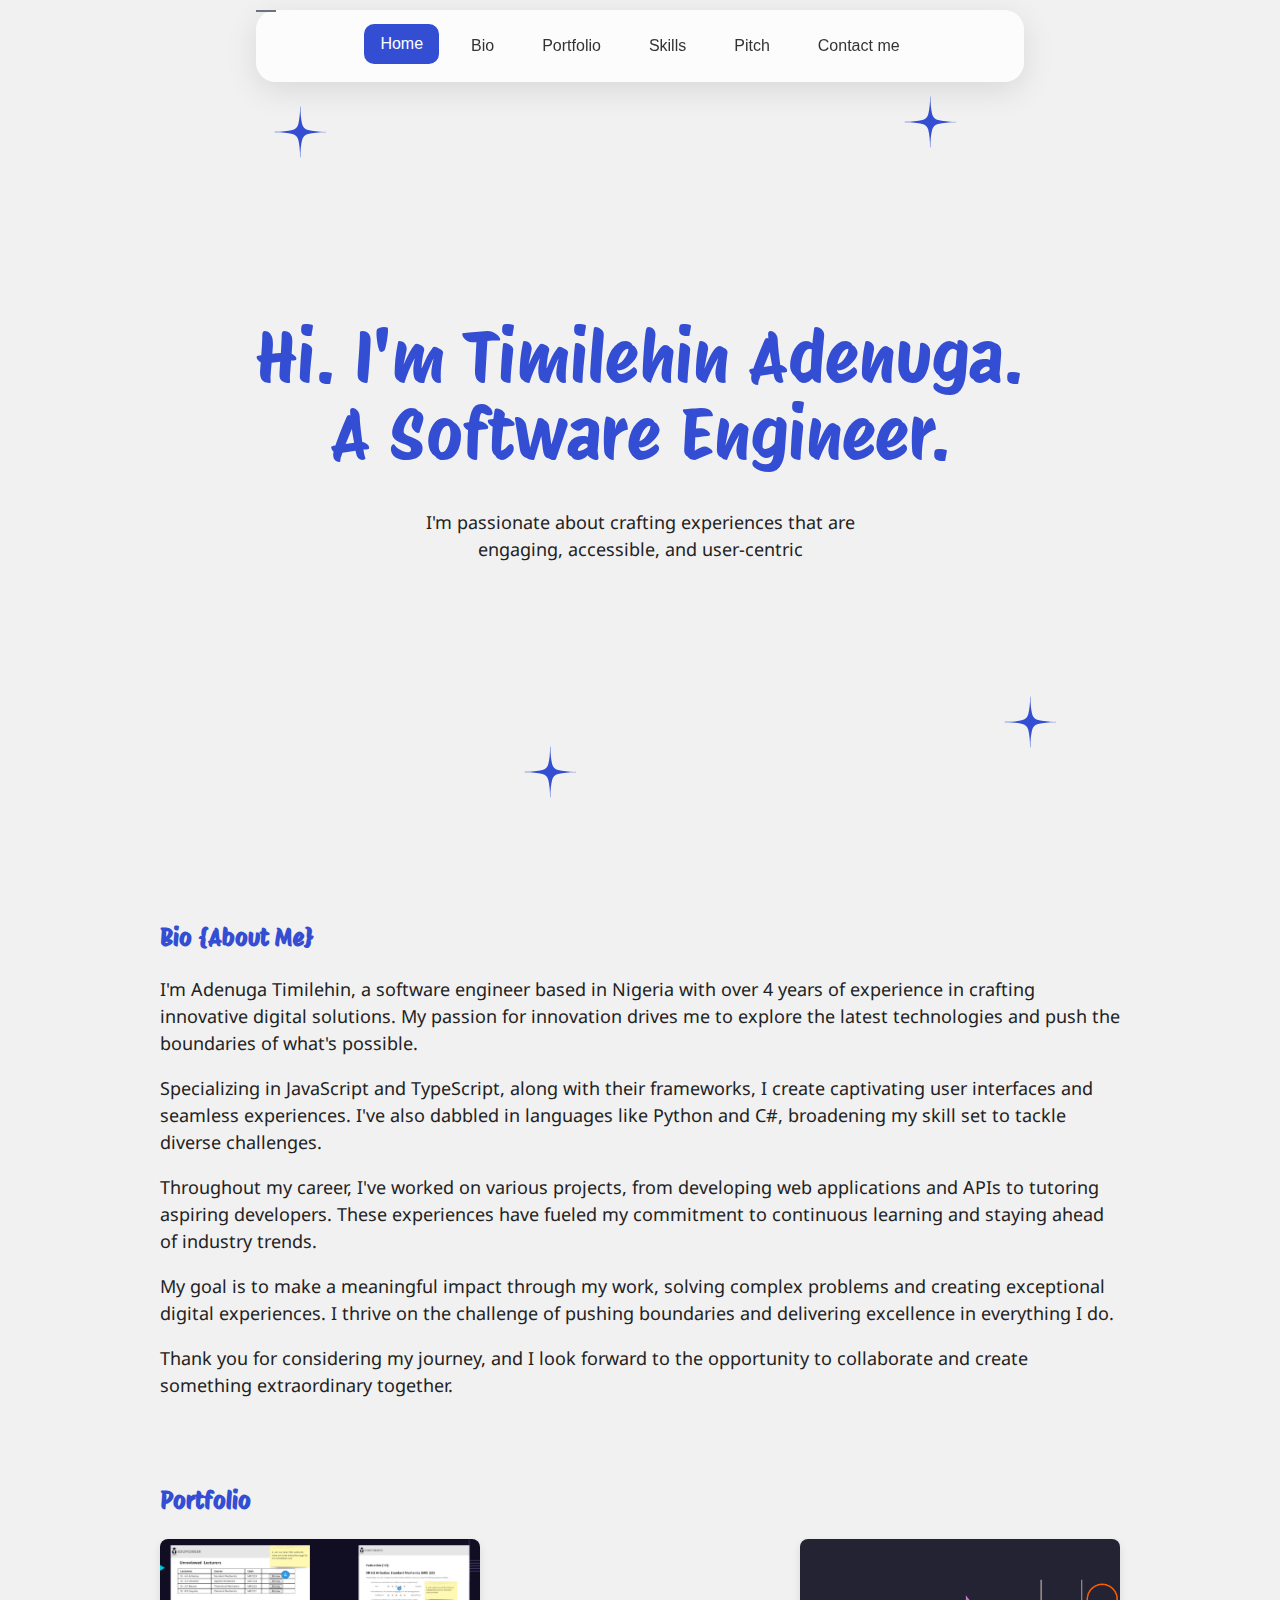
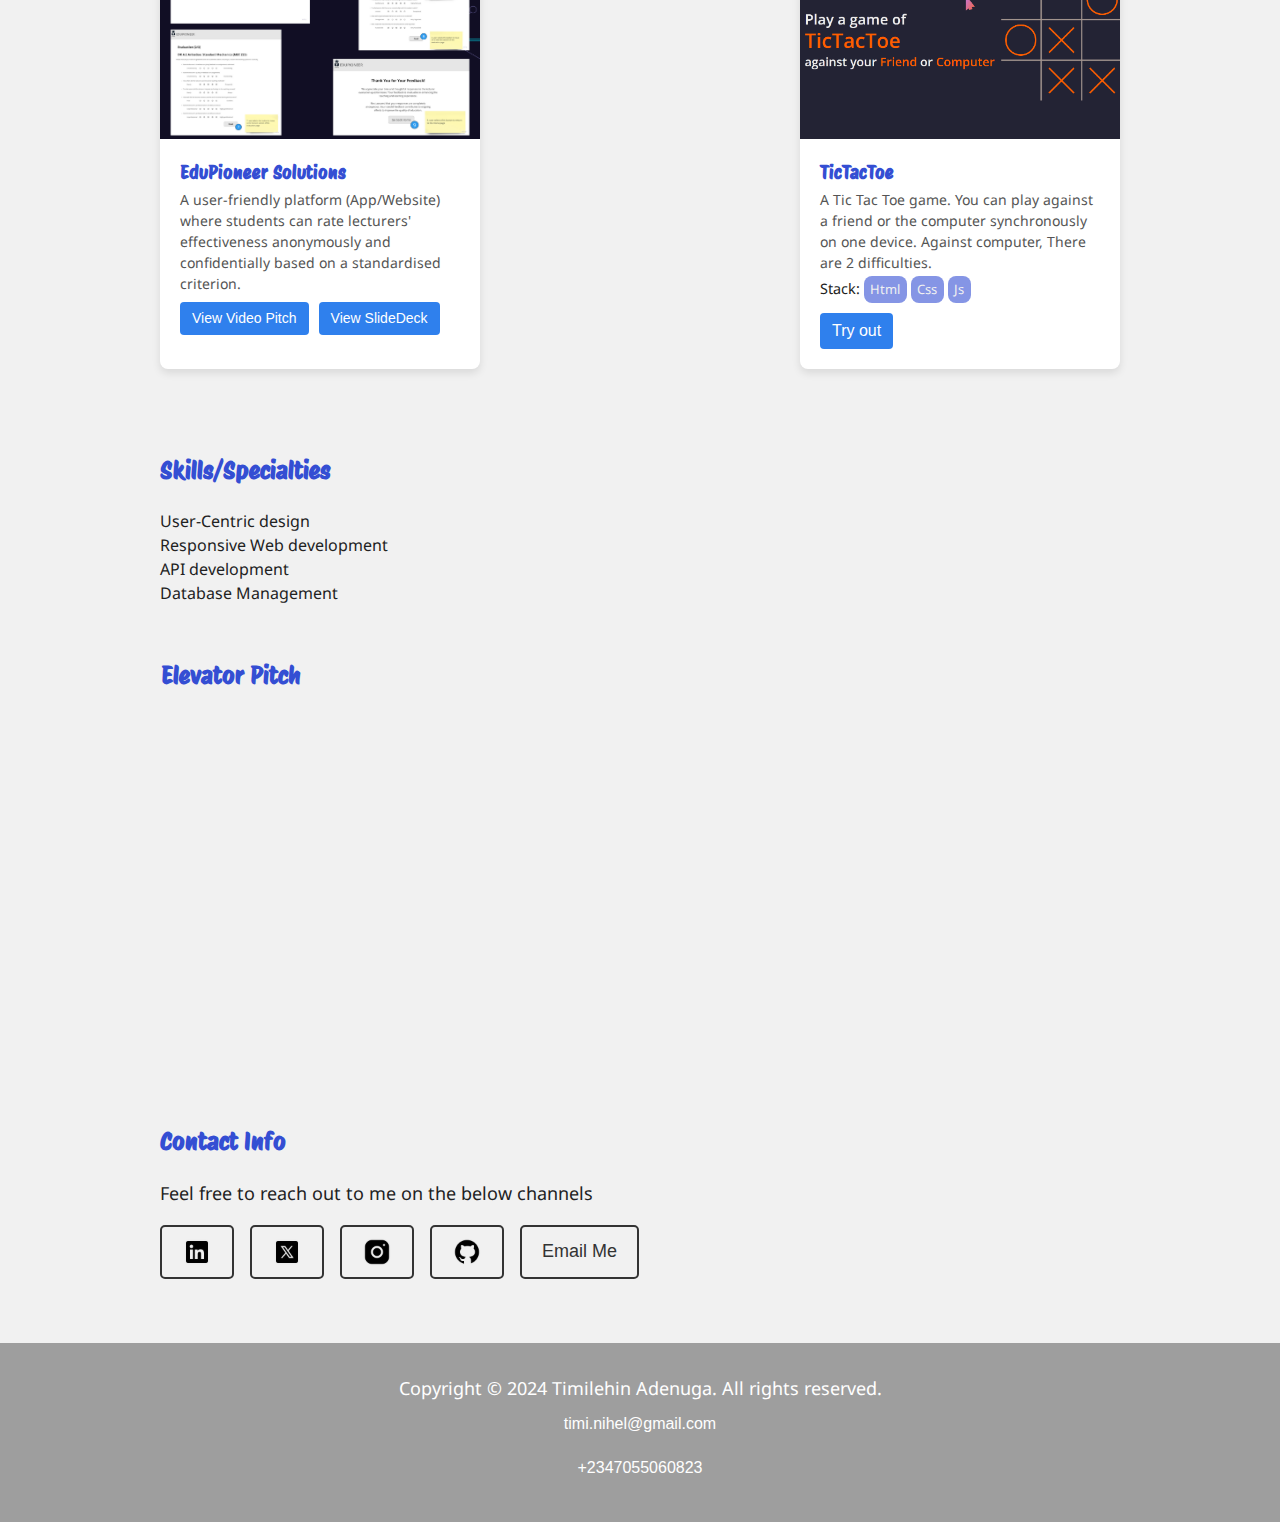
<file: index.html>
<!DOCTYPE html>
<html lang="en">
  <head>
    <meta charset="UTF-8" />
    <meta name="viewport" content="width=device-width, initial-scale=1.0" />
    <link rel="preconnect" href="https://fonts.googleapis.com" />
    <link rel="preconnect" href="https://fonts.gstatic.com" crossorigin />
    <link
      href="https://fonts.googleapis.com/css2?family=Noto+Sans:ital,wght@0,100..900;1,100..900&display=swap&family=Protest+Riot&display=swap"
      rel="stylesheet"
    />
    <script defer src="./js/script.js"></script>
    <title>Timi Adenuga</title>
    <link rel="stylesheet" href="./css/home.css" />
  </head>
  <body class="noto-sans-classname">
    <header class="page-header">
      <div class="hamburger-menu"></div>
      <nav class="navigation-menu">
        <ul>
          <li><a href="#">Home</a></li>
          <li><a href="#bio">Bio</a></li>
          <li><a href="#portfolio">Portfolio</a></li>
          <li><a href="#skills">Skills</a></li>
          <li><a href="#pitch">Pitch</a></li>
          <li><a href="#contact">Contact me</a></li>
        </ul>
      </nav>
    </header>
    <div class="container">
      <section class="intro">
        <h1>
          Hi. I'm Timilehin Adenuga.
          <span class="job-titles"
            >A Software Engineer.
            <!-- | Cloud Practitioner | Mentor -->
          </span>
        </h1>
        <div class="stars">
          <img
            src="./assets/noun-star-1138022.svg"
            alt="star"
            width="80"
            height="80"
          />
          <img
            src="./assets/noun-star-1138022.svg"
            alt="star"
            width="80"
            height="80"
          />
          <img
            src="./assets/noun-star-1138022.svg"
            alt="star"
            width="80"
            height="80"
          />
          <img
            src="./assets/noun-star-1138022.svg"
            alt="star"
            width="80"
            height="80"
          />
        </div>
        <p class="intro-text">
          I'm passionate about crafting experiences that are engaging,
          accessible, and user-centric
        </p>
      </section>
      <section class="bio" id="bio">
        <h2>Bio {About Me}</h2>
        <div class="introduction">
          <p>
            I'm Adenuga Timilehin, a software engineer based in Nigeria with
            over 4 years of experience in crafting innovative digital solutions.
            My passion for innovation drives me to explore the latest
            technologies and push the boundaries of what's possible.
          </p>
          <p>
            Specializing in JavaScript and TypeScript, along with their
            frameworks, I create captivating user interfaces and seamless
            experiences. I've also dabbled in languages like Python and C#,
            broadening my skill set to tackle diverse challenges.
          </p>
          <p>
            Throughout my career, I've worked on various projects, from
            developing web applications and APIs to tutoring aspiring
            developers. These experiences have fueled my commitment to
            continuous learning and staying ahead of industry trends.
          </p>
          <p>
            My goal is to make a meaningful impact through my work, solving
            complex problems and creating exceptional digital experiences. I
            thrive on the challenge of pushing boundaries and delivering
            excellence in everything I do.
          </p>
          <p>
            Thank you for considering my journey, and I look forward to the
            opportunity to collaborate and create something extraordinary
            together.
          </p>
        </div>
      </section>

      <section class="portfolio" id="portfolio">
        <h2>Portfolio</h2>

        <div class="portfolio-items">
          <div class="card">
            <div class="card-img-container">
              <img src="./assets/project-thumbnail.png" alt="Team Project" />
            </div>
            <div class="card-content">
              <h3>EduPioneer Solutions</h3>
              <p>
                A user-friendly platform (App/Website) where students can rate
                lecturers' effectiveness anonymously and confidentially based on
                a standardised criterion.
              </p>
              <div class="links">
                <a
                  href="https://youtu.be/YIfZreza6Yk?si=L9zJWbVs2yzpMH7I"
                  class="btn"
                  target="_blank"
                  >View Video Pitch</a
                >
                <a
                  href="./assets/GROUP_604_SlideDeck.pdf"
                  target="_blank"
                  class="btn"
                  >View SlideDeck</a
                >
              </div>
            </div>
          </div>
          <div class="card">
            <div class="card-img-container">
              <img src="./assets//Tictactoe.png" alt="Project 2" />
            </div>
            <div class="card-content">
              <h3>TicTacToe</h3>
              <p>
                A Tic Tac Toe game. You can play against a friend or the
                computer synchronously on one device. Against computer, There
                are 2 difficulties.
              </p>
              <div class="stack">
                Stack: <span>Html</span> <span>Css</span> <span>Js</span>
              </div>
              <a
                href="https://https://thi-mee.github.io/Tic-Tac-Toe____OOP"
                class="btn"
                >Try out</a
              >
            </div>
          </div>
          <!-- <div class="card">
            <img src="project2.jpg" alt="Project 2" />
            <div class="card-content">
              <h3>Project 2</h3>
              <p>Description of project 2 goes here.</p>
              <a href="#" class="btn">View Project</a>
            </div>
          </div> -->
          <!-- <div class="portfolio-item">
            <h3>
              <a href="https://github.com/timilehin/timilehin.github.io"
                >Portfolio Site</a
              >
              <span class="job-titles">| Developer</span>
              <span class="technologies">| HTML | CSS | JavaScript</span>
              <span class="description">
                This is my portfolio site. It's a static site built with HTML,
                CSS, and JavaScript. It's hosted on GitHub Pages. It's built
                with a mobile-first approach. It's responsive. It's accessible.
              </span>
              <span class="link">
                <a href="https://github.com/timilehin/timilehin.github.io">
                  View on GitHub
                </a>
              </span>
            </h3>
          </div> -->
        </div>
      </section>

      <section class="skills" id="skills">
        <h2>Skills/Specialties</h2>
        <ul class="tooling-items">
          <li>User-Centric design</li>
          <li>Responsive Web development</li>
          <li>API development</li>
          <li>Database Management</li>
        </ul>
      </section>

      <section class="elevator-pitch" id="pitch">
        <h2>Elevator Pitch</h2>
        <div class="img-ctn">
          <iframe
            width="560"
            height="315"
            src="https://www.youtube.com/embed/xyM7Z_rMSf8?si=pLQRmNP_cURo2QGo"
            title="YouTube video player"
            frameborder="0"
            allow="accelerometer; autoplay; clipboard-write; encrypted-media; gyroscope; picture-in-picture; web-share"
            allowfullscreen
          ></iframe>
        </div>
        <br />
      </section>

      <section class="contact-info" id="contact">
        <h2>Contact Info</h2>
        <p>Feel free to reach out to me on the below channels</p>
        <div class="contact-items">
          <a
            href="https://www.linkedin.com/in/timiadenuga"
            class="contact-link"
            target="_blank"
            ><img src="./assets/LinkedIn.svg" alt="" width="30"
          /></a>
          <a
            href="https://twitter.com/timi_nihel"
            class="contact-link"
            target="_blank"
            ><img src="./assets/TwitterX.svg" alt="" width="30"
          /></a>
          <a
            href="https://www.instagram.com/yourusername"
            class="contact-link"
            target="_blank"
            ><img src="./assets/Instagram.svg" alt="" width="30"
          /></a>
          <a
            href="https://github.com/Thi-mee"
            class="contact-link"
            target="_blank"
            ><img src="./assets/GitHub.svg" alt="" width="30"
          /></a>
          <a href="mailto:timi.nihel@gmail.com" class="contact-link"
            >Email Me</a
          >
        </div>
      </section>
    </div>
    <footer>
      <p>
        Copyright &copy; 2024 Timilehin Adenuga. All rights reserved.

        <span class="email"
          ><a href="mailto:timi.nihel@gmail.com">timi.nihel@gmail.com</a></span
        >
        <span class="phone"
          ><a href="tel:+2347055060823">+2347055060823 </a></span
        >
      </p>
    </footer>
  </body>
</html>
</file>
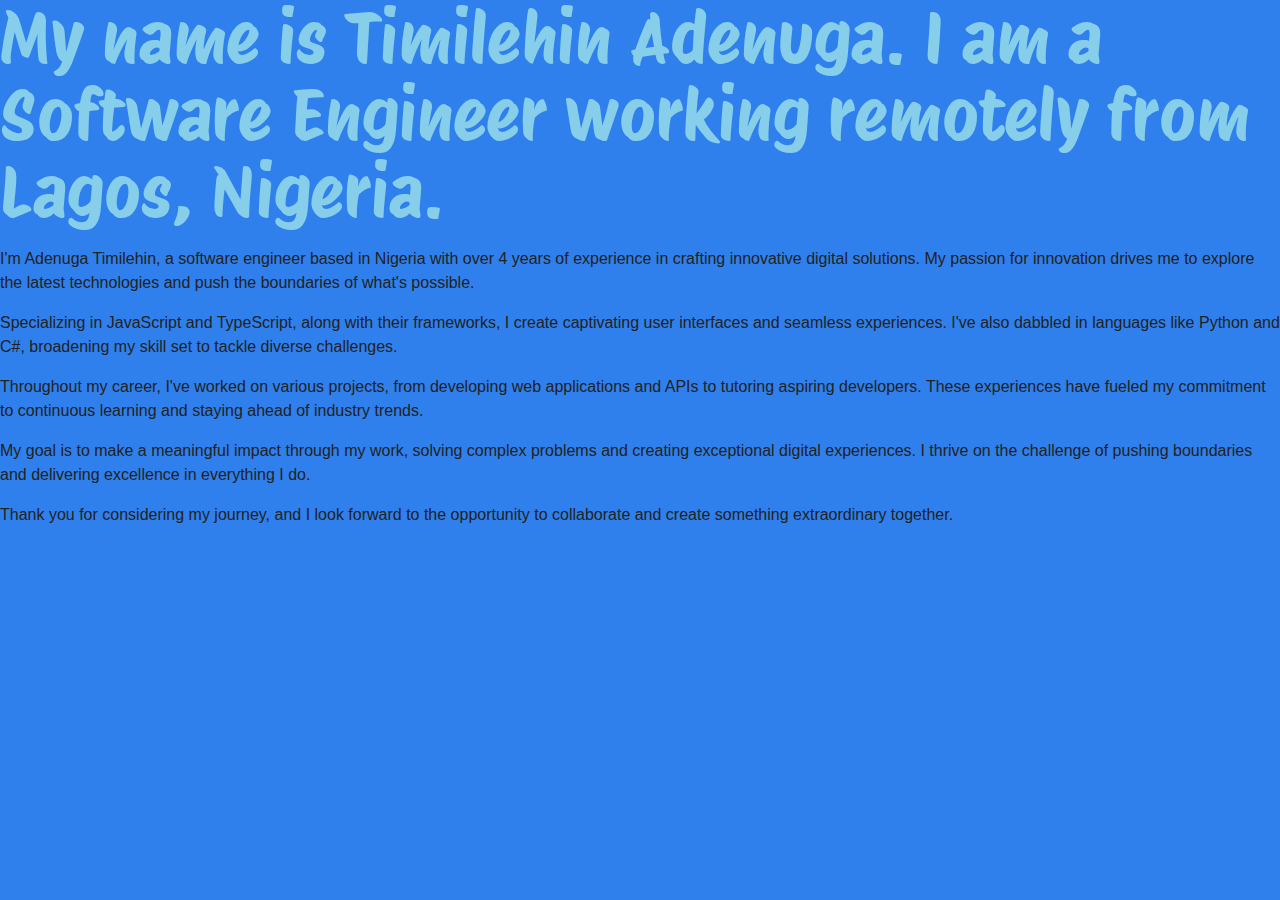
<file: about.html>
<!DOCTYPE html>
<html lang="en">
  <head>
    <meta charset="UTF-8" />
    <meta name="viewport" content="width=device-width, initial-scale=1.0" />
    <link rel="preconnect" href="https://fonts.googleapis.com" />
    <link rel="preconnect" href="https://fonts.gstatic.com" crossorigin />
    <link
      href="https://fonts.googleapis.com/css2?family=Noto+Sans:ital,wght@0,100..900;1,100..900&display=swap&family=Protest+Riot&display=swap"
      rel="stylesheet" />
    <link rel="stylesheet" href="css/about.css" />
    <title>Document</title>
  </head>
  <body>
    <div class="introduction">
      <h1>
        My name is Timilehin Adenuga. I am a Software Engineer working remotely
        from Lagos, Nigeria.
      </h1>
      <p>
        I'm Adenuga Timilehin, a software engineer based in Nigeria with over 4
        years of experience in crafting innovative digital solutions. My passion
        for innovation drives me to explore the latest technologies and push the
        boundaries of what's possible.
      </p>
      <p>
        Specializing in JavaScript and TypeScript, along with their frameworks,
        I create captivating user interfaces and seamless experiences. I've also
        dabbled in languages like Python and C#, broadening my skill set to
        tackle diverse challenges.
      </p>
      <p>
        Throughout my career, I've worked on various projects, from developing
        web applications and APIs to tutoring aspiring developers. These
        experiences have fueled my commitment to continuous learning and staying
        ahead of industry trends.
      </p>
      <p>
        My goal is to make a meaningful impact through my work, solving complex
        problems and creating exceptional digital experiences. I thrive on the
        challenge of pushing boundaries and delivering excellence in everything
        I do.
      </p>
      <p>
        Thank you for considering my journey, and I look forward to the
        opportunity to collaborate and create something extraordinary together.
      </p>
    </div>
  </body>
</html>
</file>
<file: css/home.css>
*,
*::before,
*::after {
  box-sizing: border-box;
}
:root {
  /* --color-primary: #2f80ed; */
  --color-primary: #f1f1f1;
  --color-secondary: #6b7280;
  /* --color-accent: #34d399; */
  --color-accent: #344ed3;

  --font-heading: "Protest Riot", sans-serif;
  --font-body: "Poppins", sans-serif;
}
html {
  font-family: sans-serif;
  font-size: 62.5%;
  line-height: 1.15;
  -ms-text-size-adjust: 100%;
  -webkit-text-size-adjust: 100%;
  box-sizing: border-box;
  scroll-behavior: smooth;
  scroll-padding-block: 5rem; /* 10rem */
  scroll-snap-type: y proximity;
  scroll-snap-points-y: repeat(100vh);
  scroll-snap-destination: 100vh;
  scroll-snap-coordinate: center;
  scroll-snap-stop: always;
}
body {
  /* background-color: #f0f0f0;
        color: #222; */
  background-color: var(--color-primary);
  /* background-color: rgb(38, 74, 136); */
  /* background-image: linear-gradient(
    to bottom,
    rgba(82, 118, 181, 0.768),
    rgba(28, 59, 111, 0.942)
  ); */
  background-blend-mode: screen;
  background-attachment: fixed;
  background-position: center;
  background-repeat: no-repeat;
  background-size: cover;
  /* background-color: #f0f0f0; */
  color: #222;
  /* color: #fff; */
  font-family: -apple-system, BlinkMacSystemFont, "Segoe UI", Roboto, Oxygen,
    Ubuntu, Cantarell, "Open Sans", "Helvetica Neue", sans-serif;
  font-size: 1.6rem;
  line-height: 1.5;
  margin: 0;
  padding: 0;
  min-height: 100vh;
}
.container {
  width: 75%;
  margin-inline: auto;
  max-width: 120rem;
}
@media screen and (width < 500px) {
  .container {
    width: 85%;
    max-width: 400px;
  }
}
/* header {
  width: 30%;
  margin-inline: auto;
  display: flex;
  justify-content: center;
  align-items: center;
} */

.page-header {
  background-color: rgba(255, 255, 255, 0.8);
  box-shadow: 0 8px 32px rgba(0, 0, 0, 0.1);
  backdrop-filter: blur(3px);
  border-radius: 20px;
  position: fixed;
  top: 10px;
  left: 50%;
  transform: translateX(-50%);
  width: 60%;
  z-index: 1000;
}

.hamburger-menu {
  position: fixed;
  top: 0;
  left: 0;
  background-color: var(--color-secondary);
  z-index: 2000;
  width: 2rem;
  height: 0.2rem;
}

.navigation-menu ul {
  list-style-type: none;
  padding: 0;
  text-align: center;
  display: flex;
  justify-content: center;
  gap: 1em;
}

.navigation-menu ul li a {
  text-decoration: none;
  color: #333;
  padding: 8px 16px;
  border-radius: 10px;
  transition: all 0.3s ease;
}

.navigation-menu ul li a:hover,
.navigation-menu ul li a.active {
  background-color: var(--color-accent);
  color: white;
  transform: translateY(-2px);
}

@media screen and (width < 500px) {
  .page-header .navigation-menu {
    display: none;
  }
}

ul {
  padding: 0;
  list-style: none;
}
h1,
h2,
h3 {
  font-family: var(--font-heading);
  color: var(--color-accent);
}
h1 {
  font-weight: 400;
  font-size: 7rem;
  line-height: 1.1;
  margin: 0;
}
p {
  font-size: 1.8rem;
}
@media screen and (width < 500px) {
  h1 {
    font-size: 3.5rem;
  }
  p {
    font-size: 1.6rem;
  }
}

a {
  font-family: var(--font-body);
  font-size: 1.6rem;
  line-height: 1.5;
  text-decoration: none;
  color: inherit;
  display: block;
  padding: 1rem;
}

.intro {
  display: flex;
  justify-content: center;
  align-items: center;
  flex-direction: column;
  text-align: center;
  min-height: 100vh;
  position: relative;
}

.intro-text {
  font-size: 1.8rem;
  line-height: 1.5;
  max-width: 50ch;
  margin-top: 2em;
}

.job-titles {
  display: block;
}

/* <uniquifier>: Use a uniquifier for the class name
   <weight>: Use a value from 100 to 900 */
.noto-sans-classname {
  font-family: "Noto Sans", sans-serif;
  font-optical-sizing: auto;
  font-weight: 400;
  font-style: normal;
  font-variation-settings: "wdth" 100;
}

.portfolio {
  margin-block: 2em;
  padding-block: 2em;
}

.portfolio-items {
  display: flex;
  flex-wrap: wrap;
  gap: 1em;
  justify-content: space-between;
}

.card {
  width: 320px;
  margin-bottom: 20px;
  background-color: #fff;
  box-shadow: 0 4px 8px rgba(0, 0, 0, 0.1);
  border-radius: 8px;
}

.card .card-img-container {
  width: 100%;
  height: 200px;
}

.card .card-img-container img {
  object-fit: cover;
  width: 100%;
  height: 100%;
}

.card img {
  width: 100%;
  border-top-left-radius: 8px;
  border-top-right-radius: 8px;
}

.card-content {
  padding: 20px;
}

.card-content h3 {
  font-size: 1.8rem;
  margin-bottom: 10px;
}

.card-content p {
  font-size: 1.6rem;
  color: #555;
  margin-bottom: 15px;
}

.btn {
  display: inline-block;
  padding: 8px 16px;
  background-color: #2f80ed;
  color: #fff;
  text-decoration: none;
  border-radius: 4px;
  transition: background-color 0.3s ease;
}

.btn:hover {
  background-color: #2569d1;
}

.card h3 {
  margin-block: 0 0.2em;
}

.card p {
  margin-block: 0 0.2em;
  font-size: 1.4rem;
}

.card .btn {
  padding: 6px 12px;
}

.card .links {
  display: flex;
  gap: 1rem;
  margin-top: 0.5em;
}

.card .links a {
  font-size: 1.4rem;
}

.card .stack {
  font-size: 90%;
  margin-bottom: 10px;
}

.card .stack span {
  font-size: 90%;
  display: inline-block;
  padding: .3em .5em;
  color: var(--color-primary);
  background-color: color-mix(in srgb, var(--color-accent) 60%, #ffffffaa 20%);
  border-radius: 8px;
}

footer {
  padding: 2em 0.5em;
  display: flex;
  justify-content: center;
  align-items: center;
  background-color: #2226;
  color: #fff;
}

footer p {
  display: flex;
  flex-direction: column;
  align-items: center;
  margin: 0;
}

.elevator-pitch {
  margin-top: 2em;
  padding: 1px;
  margin-bottom: 3em;
}

.stars img:first-child,
.stars img:nth-child(2),
.stars img:nth-child(3),
.stars img:nth-child(4) {
  position: absolute;
  z-index: 0;
}

.stars img:first-child {
  top: 100px;
  left: 100px;
}

.stars img:nth-child(2) {
  top: 90px;
  right: 150px;
  animation: twinkle 2s linear infinite;
  animation-fill-mode: forwards;
}
.stars img:nth-child(3) {
  bottom: 80px;
  left: 350px;
  animation: twinkle 2s linear 1s infinite;
  animation-fill-mode: forwards;
}
.stars img:nth-child(4) {
  bottom: 130px;
  right: 50px;
}

@media screen and (width < 500px) {
  .stars img:first-child {
    top: 100px;
    left: 10px;
  }

  .stars img:nth-child(2) {
    top: 190px;
    right: 80px;
    animation: twinkle 2s linear infinite;
    animation-fill-mode: forwards;
  }
  .stars img:nth-child(3) {
    bottom: 80px;
    left: 50px;
    animation: twinkle 2s linear 1s infinite;
    animation-fill-mode: forwards;
  }
  .stars img:nth-child(4) {
    bottom: 130px;
    right: 50px;
  }
}

@keyframes twinkle {
  0% {
    transform: scale(0.2);
  }
  40% {
    transform: scale(1);
  }
  100% {
    transform: scale(0.1);
  }
}

.contact-info {
  margin: 4em 0;
}
.contact-items {
  display: flex;
  gap: 1em;
}

@media screen and (width < 500px) {
  .contact-items {
    flex-direction: column;
  }
}

.contact-items a {
  display: flex;
  align-items: center;
  justify-content: center;
  text-decoration: none;
  color: #333;
  font-size: 18px;
  padding: 10px 20px;
  border: 2px solid #333;
  border-radius: 5px;
  transition: background-color 0.3s, color 0.3s;
}

.contact-link:hover {
  background-color: #3335;
  color: #fff;
}

.img-ctn img {
  max-width: 100%;
  height: auto;
  object-fit: cover;
}
</file>
<file: css/about.css>
*,
*::before,
*::after {
  box-sizing: border-box;
}
:root {
  --color-primary: #2f80ed;
  --color-secondary: #6b7280;
  --color-accent: #34d399;

  --font-heading: "Protest Riot", sans-serif;
  --font-body: "Poppins", sans-serif;
}
html {
  font-family: sans-serif;
  font-size: 62.5%;
  line-height: 1.15;
  -ms-text-size-adjust: 100%;
  -webkit-text-size-adjust: 100%;
  box-sizing: border-box;
  scroll-behavior: smooth;
  scroll-padding-block: 10rem;
  scroll-snap-type: y proximity;
  scroll-snap-points-y: repeat(100vh);
  scroll-snap-destination: 100vh;
  scroll-snap-coordinate: center;
  scroll-snap-stop: always;
}
body {
  /* background-color: #f0f0f0;
        color: #222; */
  background-color: var(--color-primary);
  /* background-color: rgb(38, 74, 136); */
  /* background-image: linear-gradient(
    to bottom,
    rgba(82, 118, 181, 0.768),
    rgba(28, 59, 111, 0.942)
  ); */
  background-blend-mode: screen;
  background-attachment: fixed;
  background-position: center;
  background-repeat: no-repeat;
  background-size: cover;
  /* background-color: #f0f0f0; */
  color: #222;
  font-family: -apple-system, BlinkMacSystemFont, "Segoe UI", Roboto, Oxygen,
    Ubuntu, Cantarell, "Open Sans", "Helvetica Neue", sans-serif;
  font-size: 1.6rem;
  line-height: 1.5;
  margin: 0;
  padding: 0;
  min-height: 100vh;
}

h1,
h2,
h3 {
  font-family: var(--font-heading);
}
h1 {
  font-family: var(--font-heading);
  font-weight: 400;
  color: skyblue;
  font-size: 7rem;
  line-height: 1.1;
  margin: 0;
}
</file>
